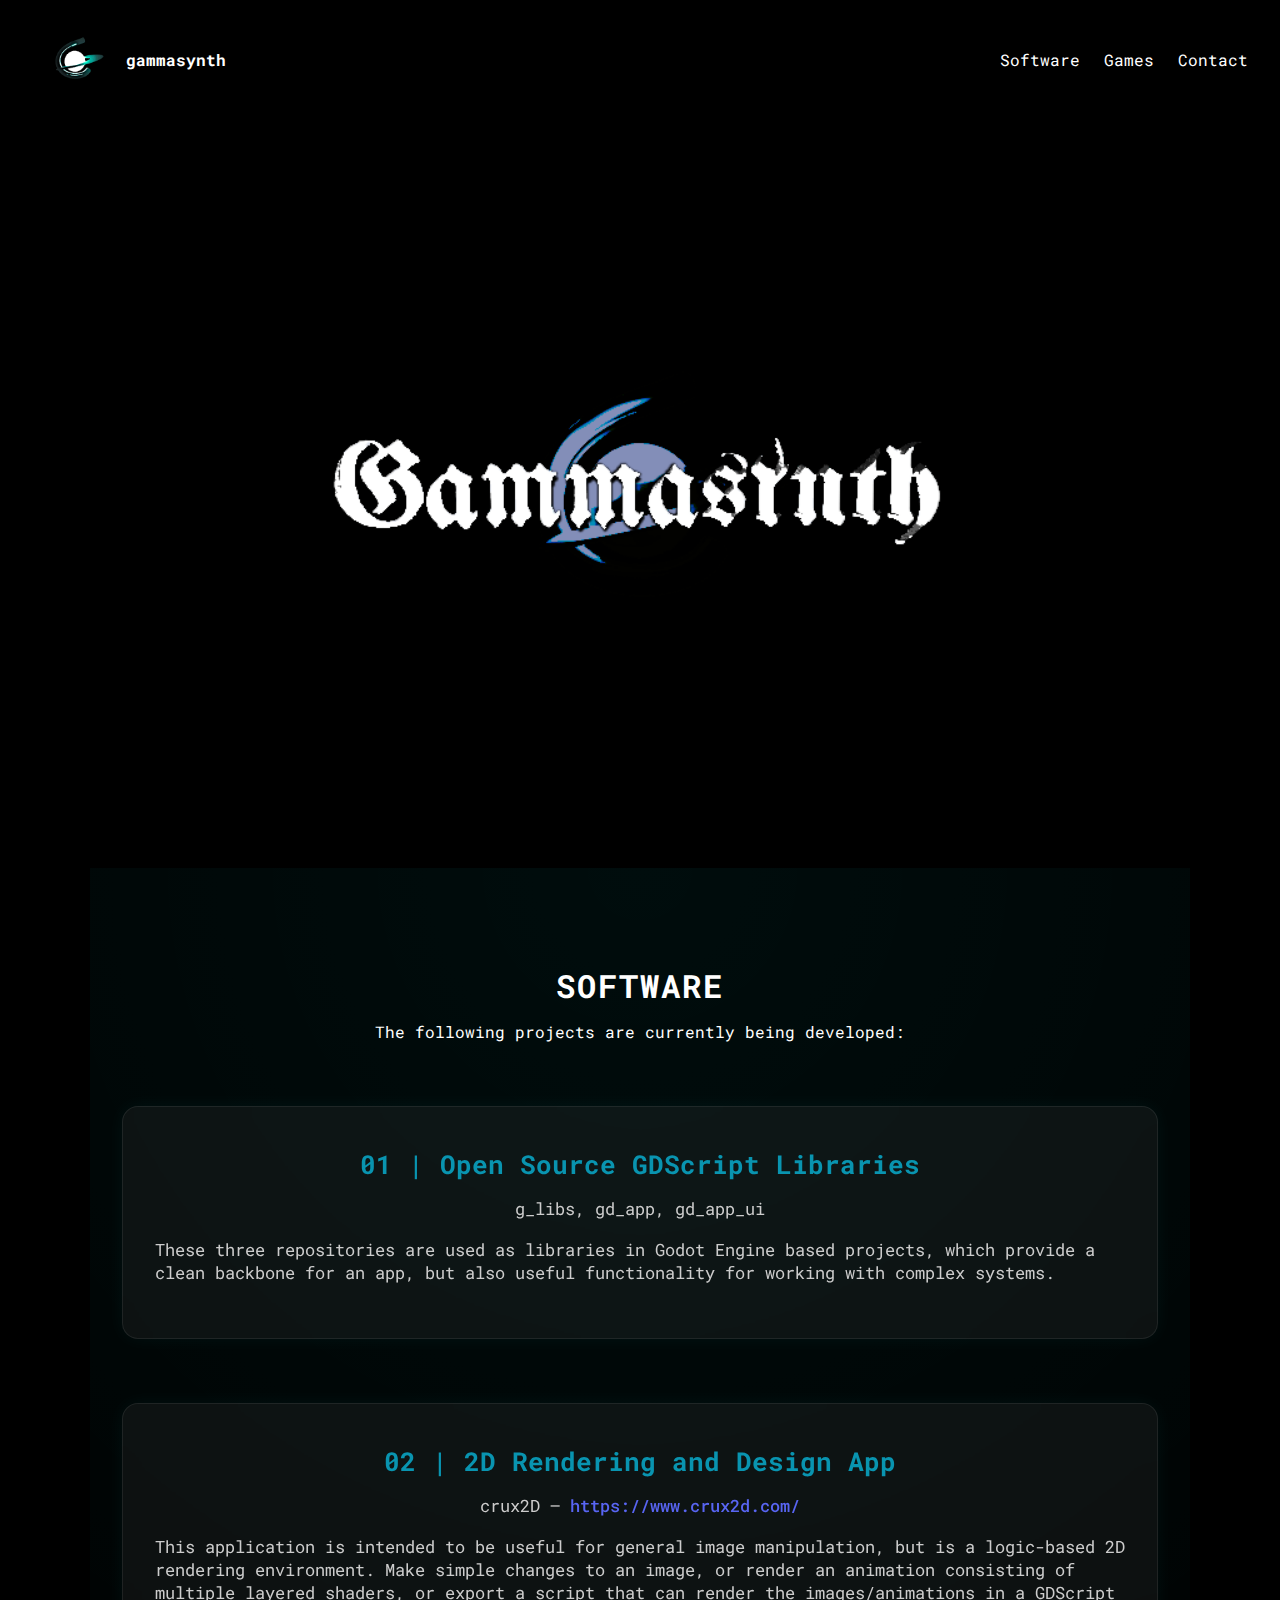
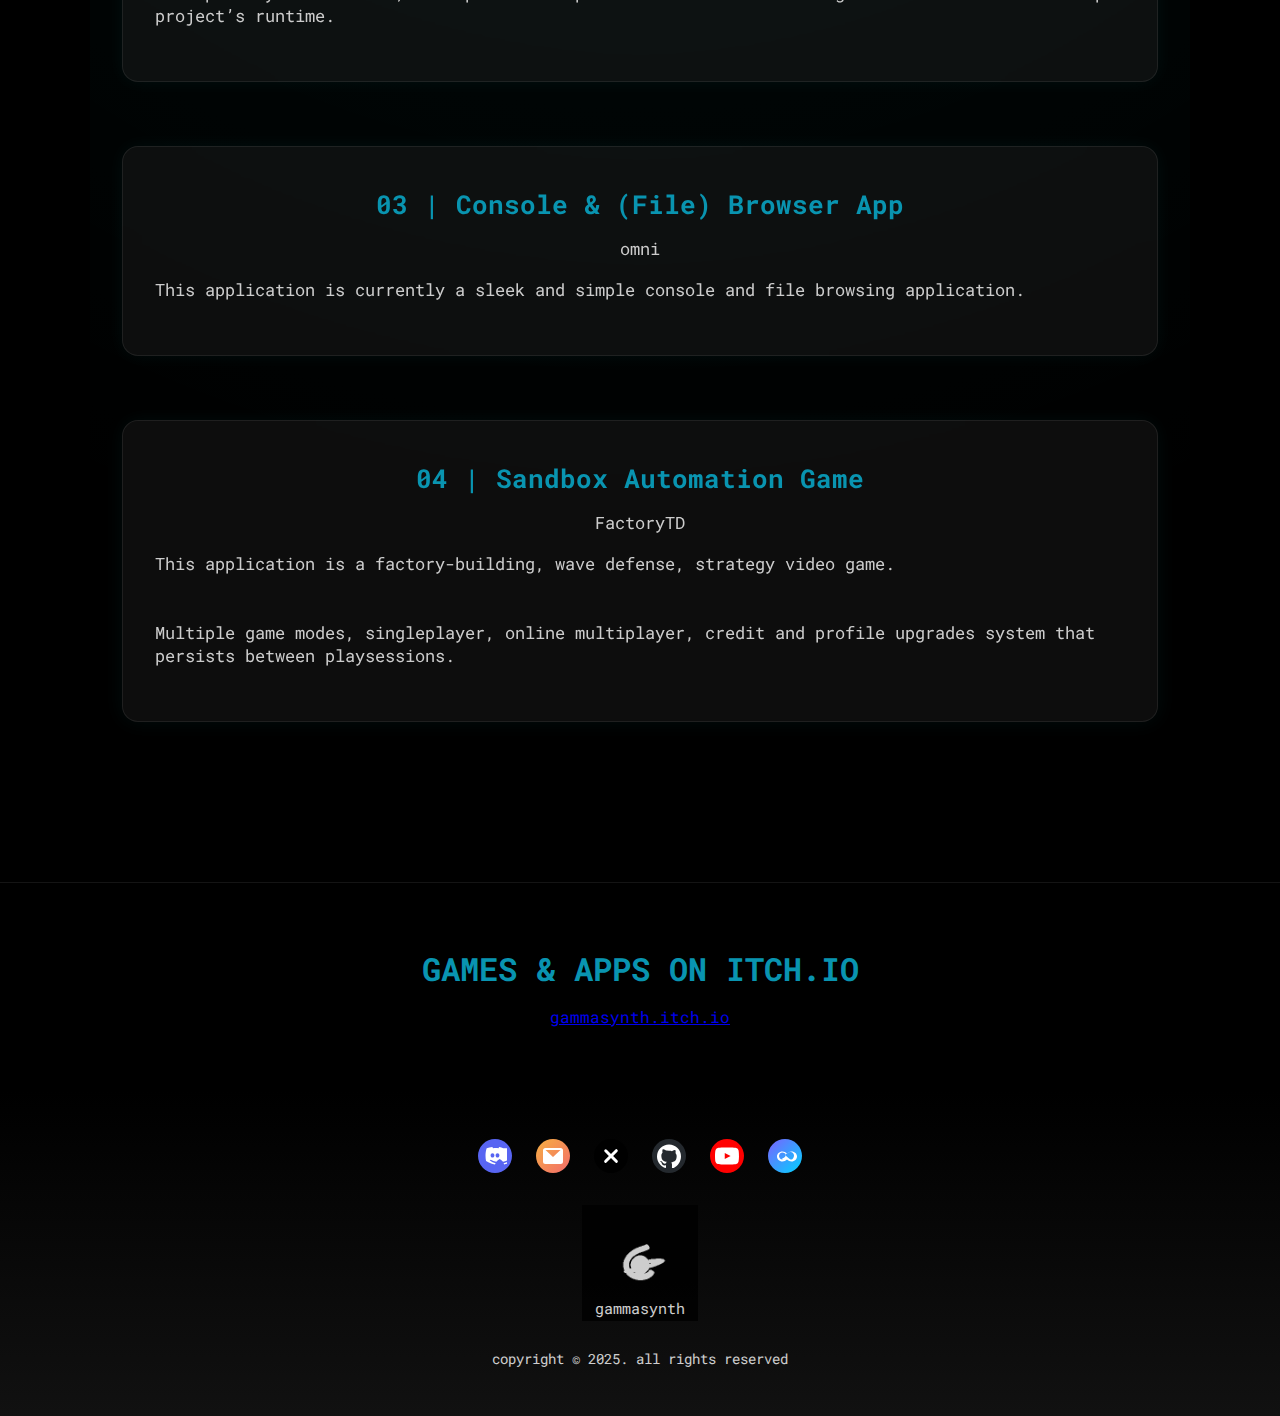
<file: index.html>
<!DOCTYPE html>
<html lang="en">
<head>
  <meta charset="UTF-8">
  <meta name="viewport" content="width=device-width, initial-scale=1.0">
  <title>Gammasynth</title>
  <link rel="preconnect" href="https://fonts.googleapis.com">
    <link rel="preconnect" href="https://fonts.gstatic.com" crossorigin>
    <link href="https://fonts.googleapis.com/css2?family=Roboto+Mono:ital,wght@0,100..700;1,100..700&family=Ubuntu:ital,wght@0,300;0,400;0,500;0,700;1,300;1,400;1,500;1,700&display=swap" rel="stylesheet">
  <link rel="stylesheet" href="index.css">
  <!-- <script src="../javascript/javascript.js"></script> -->

</head>
<body>
  <header class="navbar">
    <div class="navbar-left">
      <img class="navbar-logo" src="logo2.png"Gammasynth Logo">
      <h4 class="navbar-title">gammasynth</h4>
    </div>

    <button class="hamburger" aria-label="Menu" aria-expanded="false">
      <span></span><span></span><span></span>
    </button>

    <ul class="navbar-links">
      <li><a href="#software">Software</a></li>
      <li><a href="#games">Games</a></li>
      <li><a href="#contact">Contact</a></li>
    </ul>
  </header>

  <section class="hero">
    <img class="hero-media" src="fsbbig0001.gif" alt="hero">
  </section>

  <main class="main-content" id="software">

    <div class="child--main-content">
      <h1>Software</h1>
      <p>The following projects are currently being developed:</p>
    </div>

    <div class="content-block">
      <h3>01 | Open Source GDScript Libraries</h3>
      <p>g_libs, gd_app, gd_app_ui</p>
      <p>These three repositories are used as libraries in Godot Engine based projects, which provide a clean backbone for an app, 
        but also useful functionality for
         working with complex systems.</p>
    </div>

    <div class="content-block">
      <h3>02 | 2D Rendering and Design App</h3>
      <p>crux2D — <a href="https://www.crux2d.com/">https://www.crux2d.com/</a></p>
      <p>This application is intended to be useful for general image manipulation, but is a logic-based 2D rendering environment. Make simple changes to an image, or render an animation consisting of multiple layered shaders, or export a script that can render the 
        images/animations in a GDScript project’s
         runtime.</p>
    </div>

    <div class="content-block">
      <h3>03 | Console & (File) Browser App</h3>
      <p>omni</p>
      <p>This application is currently a sleek and simple 
        console and file browsing application.</p>
    </div>

    <div class="content-block">
      <h3>04 | Sandbox Automation Game</h3>
      <p>FactoryTD</p>
      <p>This application is a factory-building, wave defense, strategy video game. <br><br><br>
      Multiple game modes, singleplayer, online multiplayer, credit and profile upgrades system that persists between playsessions.
      </p>
    </div>
  </main>

  <section class="games" id="games">
    <h2>Games & Apps on Itch.io</h2>
    <a href="https://gammasynth.itch.io/">gammasynth.itch.io</a>
  </section>

  <footer class="site-footer" id="contact">
  <div class="social-icons">
    <!-- Discord -->
    <a class="icon discord" href="#" aria-label="Discord">
      <svg viewBox="0 0 24 24" width="24" height="24" fill="currentColor" aria-hidden="true">
        <path d="M20.317 4.369A19.791 19.791 0 0 0 16.183 3c-.217.377-.463.87-.633 1.257-1.865-.282-3.738-.282-5.59 0-.17-.387-.415-.88-.632-1.257A19.736 19.736 0 0 0 3.683 4.37C2.14 8.903 2.35 13.39 3.03 17.01 6.08 18.97 9.02 20 11.94 20.5c.29-.38.546-.78.77-1.19-2.06-.6-4.08-1.57-5.93-2.86 0 0 .5-.37.885-.65 1.75 1 3.56 1.7 5.63 2.06.93-1.21 2.09-2.17 3.37-2.83 1.27.66 2.43 1.62 3.36 2.83 2.05-.44 3.92-1.15 5.61-2.07.39.28.888.65.888.65-1.9 1.28-3.9 2.25-6 2.85.21.38.45.79.73 1.18 2.98-.49 5.9-1.53 8.95-3.47.68-3.61.87-8.1-1.66-12.64zM9.5 13.5c-1.05 0-1.9-.95-1.9-2.12 0-1.17.85-2.12 1.9-2.12 1.06 0 1.91.95 1.91 2.12 0 1.17-.85 2.12-1.91 2.12zm5 0c-1.05 0-1.9-.95-1.9-2.12 0-1.17.85-2.12 1.9-2.12 1.06 0 1.91.95 1.91 2.12 0 1.17-.85 2.12-1.91 2.12z"/>
      </svg>
    </a>

    <!-- Email -->
    <a class="icon email" href="mailto:you@example.com" aria-label="Email">
      <svg viewBox="0 0 24 24" width="24" height="24" fill="currentColor" aria-hidden="true">
        <path d="M2 6.5v11A2.5 2.5 0 0 0 4.5 20h15a2.5 2.5 0 0 0 2.5-2.5v-11A2.5 2.5 0 0 0 19.5 4h-15A2.5 2.5 0 0 0 2 6.5zm2.5-.5h15L12 13 4.5 6z"/>
      </svg>
    </a>

    <!-- X (Twitter) -->
    <a class="icon x" href="https://x.com/yourhandle" aria-label="X">
      <svg viewBox="0 0 24 24" width="24" height="24" fill="currentColor" aria-hidden="true">
        <path d="M18.36 5.64a1.5 1.5 0 0 0-2.12 0L12 9.88 7.76 5.64a1.5 1.5 0 0 0-2.12 2.12L9.88 12l-4.24 4.24a1.5 1.5 0 1 0 2.12 2.12L12 14.12l4.24 4.24a1.5 1.5 0 1 0 2.12-2.12L14.12 12l4.24-4.24a1.5 1.5 0 0 0 0-2.12z"/>
      </svg>
    </a>

    <!-- GitHub -->
    <a class="icon github" href="https://github.com/yourusername" aria-label="GitHub">
      <svg viewBox="0 0 24 24" width="24" height="24" fill="currentColor" aria-hidden="true">
        <path d="M12 .5A12 12 0 0 0 0 12.5c0 5.3 3.438 9.8 8.205 11.387.6.11.82-.262.82-.583 0-.288-.01-1.05-.015-2.06-3.338.738-4.042-1.61-4.042-1.61-.546-1.41-1.333-1.787-1.333-1.787-1.09-.75.083-.735.083-.735 1.205.087 1.84 1.26 1.84 1.26 1.07 1.84 2.809 1.31 3.495 1 .108-.78.418-1.31.76-1.61-2.665-.3-5.466-1.36-5.466-6.04 0-1.335.465-2.426 1.235-3.28-.125-.3-.535-1.52.115-3.17 0 0 1.01-.325 3.31 1.26A11.39 11.39 0 0 1 12 6.77c1.02.005 2.045.138 3.005.405 2.3-1.585 3.305-1.26 3.305-1.26.655 1.65.245 2.87.12 3.17.77.854 1.23 1.945 1.23 3.28 0 4.69-2.805 5.735-5.48 6.03.43.37.815 1.1.815 2.22 0 1.6-.015 2.88-.015 3.275 0 .325.215.705.825.585C20.565 22.295 24 17.795 24 12.5A12 12 0 0 0 12 .5z"/>
      </svg>
    </a>

    <!-- YouTube -->
    <a class="icon youtube" href="https://youtube.com/yourchannel" aria-label="YouTube">
      <svg viewBox="0 0 24 24" width="24" height="24" fill="currentColor" aria-hidden="true">
        <path d="M23.5 6.2a3.1 3.1 0 0 0-2.185-2.195C19.5 3.5 12 3.5 12 3.5s-7.5 0-9.315.505A3.1 3.1 0 0 0 .5 6.2C0 8.08 0 12 0 12s0 3.92.5 5.8a3.1 3.1 0 0 0 2.185 2.195C4.5 20.5 12 20.5 12 20.5s7.5 0 9.315-.505A3.1 3.1 0 0 0 23.5 17.8c.5-1.88.5-5.8.5-5.8s0-3.92-.5-5.8zM9.75 15.02V8.98L15.6 12 9.75 15.02z"/>
      </svg>
    </a>

    <!-- Infinity -->
    <a class="icon infinity" href="#" aria-label="Infinity">
      <svg viewBox="0 0 24 24" width="24" height="24" fill="currentColor" aria-hidden="true">
        <path d="M18.5 7.5c-1.7 0-3.2.86-4.5 2.02C12.7 8.36 11.2 7.5 9.5 7.5 6.2 7.5 4 10 4 12.5S6.2 17.5 9.5 17.5c1.7 0 3.2-.86 4.5-2.02 1.3 1.16 2.8 2.02 4.5 2.02 3.3 0 5.5-2.5 5.5-5s-2.2-5-5.5-5zM9.5 15.5c-2 0-3.5-1.7-3.5-3.5S7.5 8.5 9.5 8.5c1.3 0 2.4.77 3.06 1.55L12 11l.57.95C11.9 13.23 10.8 14 9.5 14zm9 0c-1.3 0-2.4-.77-3.07-1.55L12 11l2.43-1.95C15.1 8.77 16.2 8 17.5 8c2 0 3.5 1.7 3.5 3.5S19.5 15.5 18.5 15.5z"/>
      </svg>
    </a>
  </div>

  <div class="footer-brand">
    <img src="footerLogo.png" alt="Logo">
    <span class="footer-head-title">gammasynth</span>
    <p class="copy-right">copyright © 2025. all rights reserved</p>
  </div>
</footer>

<script src="index.js"></script>

</body>
</html>
</file>
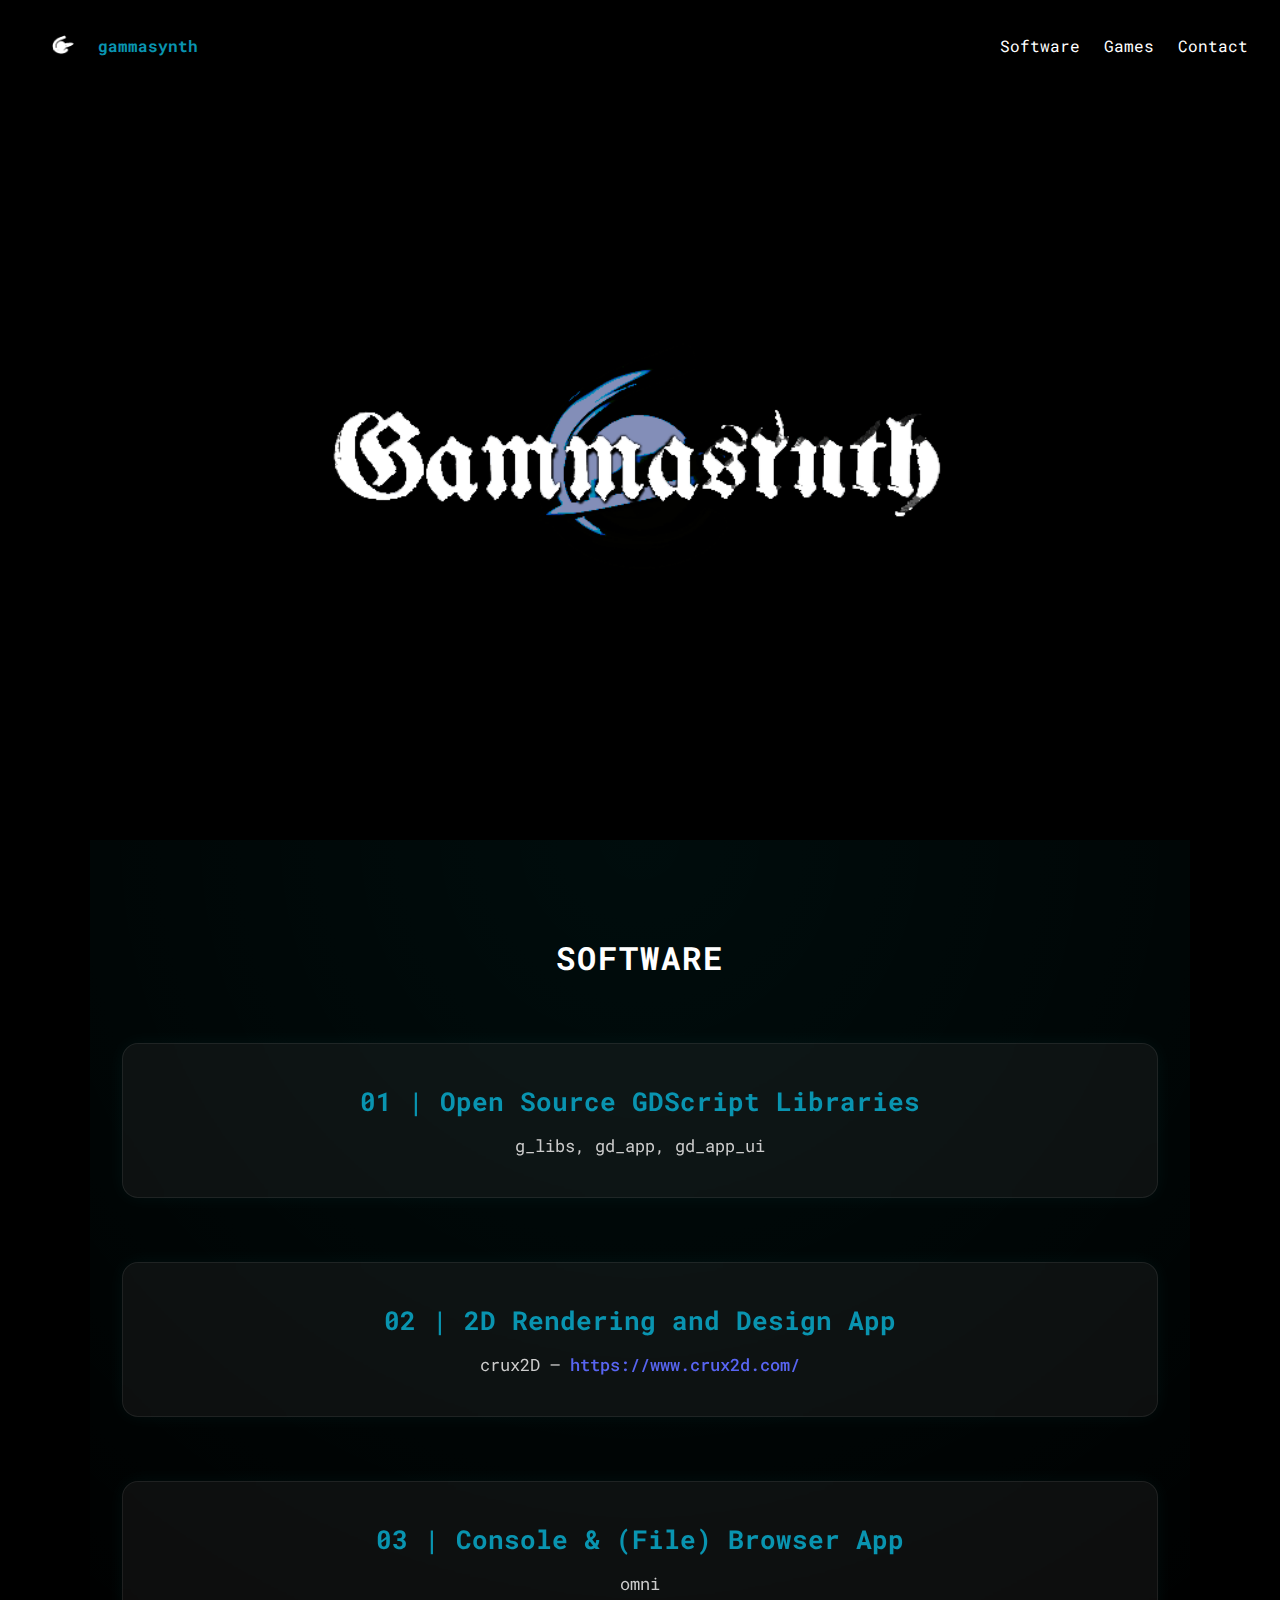
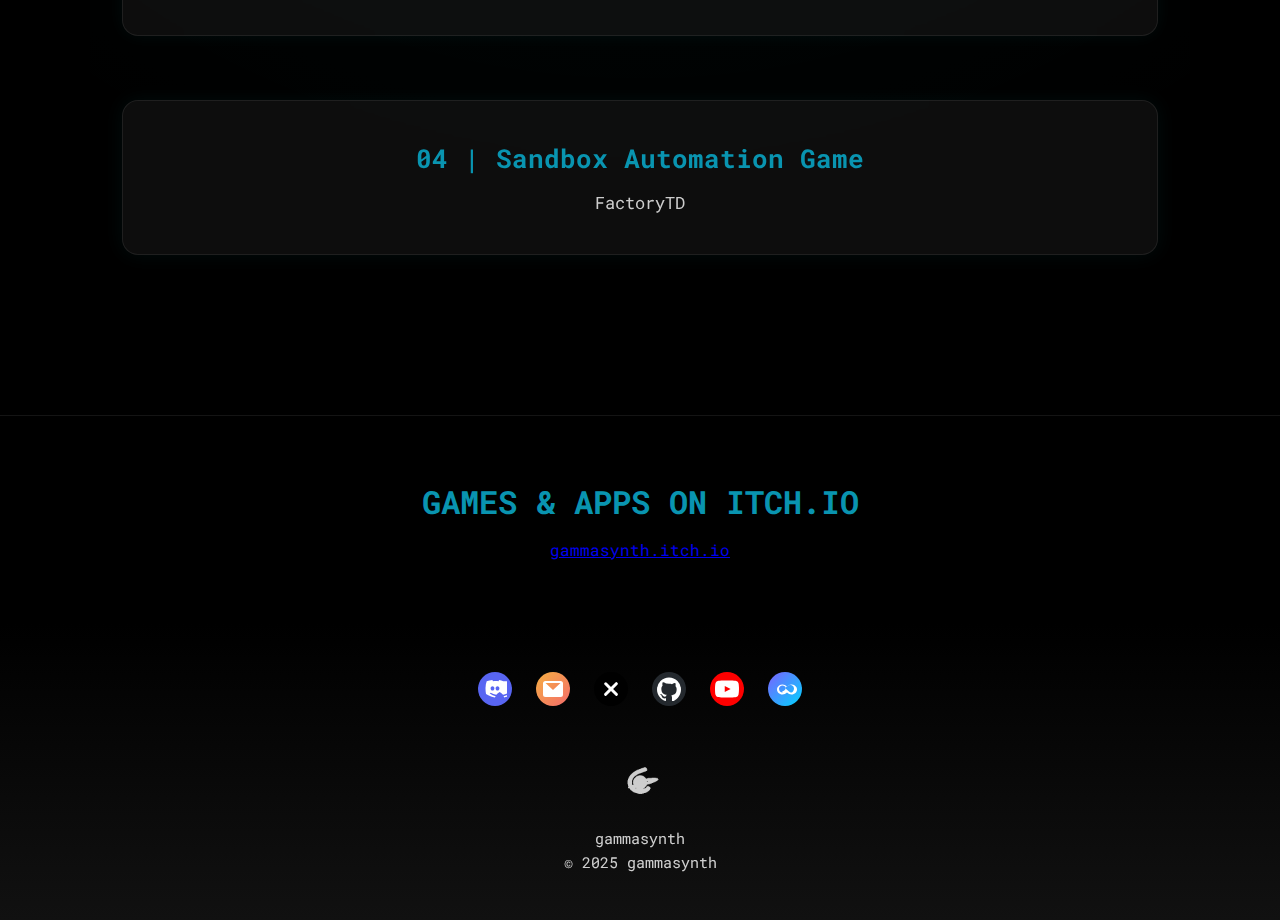
<file: gamma.html>
<!DOCTYPE html>
<html lang="en">
<head>
  <meta charset="UTF-8">
  <meta name="viewport" content="width=device-width, initial-scale=1.0">
  <title>Gammasynth</title>
  <link rel="preconnect" href="https://fonts.googleapis.com">
    <link rel="preconnect" href="https://fonts.gstatic.com" crossorigin>
    <link href="https://fonts.googleapis.com/css2?family=Roboto+Mono:ital,wght@0,100..700;1,100..700&family=Ubuntu:ital,wght@0,300;0,400;0,500;0,700;1,300;1,400;1,500;1,700&display=swap" rel="stylesheet">
  <link rel="stylesheet" href="gamma.css">
  <!-- <script src="../javascript/javascript.js"></script> -->

</head>
<body>
  <header class="navbar">
    <div class="navbar-left">
      <img class="navbar-logo" src="logo.png"Gammasynth Logo">
      <h4 class="navbar-title">gammasynth</h4>
    </div>

    <button class="hamburger" aria-label="Menu" aria-expanded="false">
      <span></span><span></span><span></span>
    </button>

    <ul class="navbar-links">
      <li><a href="#software">Software</a></li>
      <li><a href="#games">Games</a></li>
      <li><a href="#contact">Contact</a></li>
    </ul>
  </header>

  <section class="hero">
    <img class="hero-media" src="fsbbig0001.gif" alt="hero">
  </section>

  <main class="main-content" id="software">
    <h1>Software</h1>

    <div class="content-block">
      <h3>01 | Open Source GDScript Libraries</h3>
      <p>g_libs, gd_app, gd_app_ui</p>
    </div>

    <div class="content-block">
      <h3>02 | 2D Rendering and Design App</h3>
      <p>crux2D — <a href="https://www.crux2d.com/">https://www.crux2d.com/</a></p>
    </div>

    <div class="content-block">
      <h3>03 | Console & (File) Browser App</h3>
      <p>omni</p>
    </div>

    <div class="content-block">
      <h3>04 | Sandbox Automation Game</h3>
      <p>FactoryTD</p>
    </div>
  </main>

  <section class="games" id="games">
    <h2>Games & Apps on Itch.io</h2>
    <a href="https://gammasynth.itch.io/">gammasynth.itch.io</a>
  </section>

  <footer class="site-footer" id="contact">
  <div class="social-icons">
    <!-- Discord -->
    <a class="icon discord" href="#" aria-label="Discord">
      <svg viewBox="0 0 24 24" width="24" height="24" fill="currentColor" aria-hidden="true">
        <path d="M20.317 4.369A19.791 19.791 0 0 0 16.183 3c-.217.377-.463.87-.633 1.257-1.865-.282-3.738-.282-5.59 0-.17-.387-.415-.88-.632-1.257A19.736 19.736 0 0 0 3.683 4.37C2.14 8.903 2.35 13.39 3.03 17.01 6.08 18.97 9.02 20 11.94 20.5c.29-.38.546-.78.77-1.19-2.06-.6-4.08-1.57-5.93-2.86 0 0 .5-.37.885-.65 1.75 1 3.56 1.7 5.63 2.06.93-1.21 2.09-2.17 3.37-2.83 1.27.66 2.43 1.62 3.36 2.83 2.05-.44 3.92-1.15 5.61-2.07.39.28.888.65.888.65-1.9 1.28-3.9 2.25-6 2.85.21.38.45.79.73 1.18 2.98-.49 5.9-1.53 8.95-3.47.68-3.61.87-8.1-1.66-12.64zM9.5 13.5c-1.05 0-1.9-.95-1.9-2.12 0-1.17.85-2.12 1.9-2.12 1.06 0 1.91.95 1.91 2.12 0 1.17-.85 2.12-1.91 2.12zm5 0c-1.05 0-1.9-.95-1.9-2.12 0-1.17.85-2.12 1.9-2.12 1.06 0 1.91.95 1.91 2.12 0 1.17-.85 2.12-1.91 2.12z"/>
      </svg>
    </a>

    <!-- Email -->
    <a class="icon email" href="mailto:you@example.com" aria-label="Email">
      <svg viewBox="0 0 24 24" width="24" height="24" fill="currentColor" aria-hidden="true">
        <path d="M2 6.5v11A2.5 2.5 0 0 0 4.5 20h15a2.5 2.5 0 0 0 2.5-2.5v-11A2.5 2.5 0 0 0 19.5 4h-15A2.5 2.5 0 0 0 2 6.5zm2.5-.5h15L12 13 4.5 6z"/>
      </svg>
    </a>

    <!-- X (Twitter) -->
    <a class="icon x" href="https://x.com/yourhandle" aria-label="X">
      <svg viewBox="0 0 24 24" width="24" height="24" fill="currentColor" aria-hidden="true">
        <path d="M18.36 5.64a1.5 1.5 0 0 0-2.12 0L12 9.88 7.76 5.64a1.5 1.5 0 0 0-2.12 2.12L9.88 12l-4.24 4.24a1.5 1.5 0 1 0 2.12 2.12L12 14.12l4.24 4.24a1.5 1.5 0 1 0 2.12-2.12L14.12 12l4.24-4.24a1.5 1.5 0 0 0 0-2.12z"/>
      </svg>
    </a>

    <!-- GitHub -->
    <a class="icon github" href="https://github.com/yourusername" aria-label="GitHub">
      <svg viewBox="0 0 24 24" width="24" height="24" fill="currentColor" aria-hidden="true">
        <path d="M12 .5A12 12 0 0 0 0 12.5c0 5.3 3.438 9.8 8.205 11.387.6.11.82-.262.82-.583 0-.288-.01-1.05-.015-2.06-3.338.738-4.042-1.61-4.042-1.61-.546-1.41-1.333-1.787-1.333-1.787-1.09-.75.083-.735.083-.735 1.205.087 1.84 1.26 1.84 1.26 1.07 1.84 2.809 1.31 3.495 1 .108-.78.418-1.31.76-1.61-2.665-.3-5.466-1.36-5.466-6.04 0-1.335.465-2.426 1.235-3.28-.125-.3-.535-1.52.115-3.17 0 0 1.01-.325 3.31 1.26A11.39 11.39 0 0 1 12 6.77c1.02.005 2.045.138 3.005.405 2.3-1.585 3.305-1.26 3.305-1.26.655 1.65.245 2.87.12 3.17.77.854 1.23 1.945 1.23 3.28 0 4.69-2.805 5.735-5.48 6.03.43.37.815 1.1.815 2.22 0 1.6-.015 2.88-.015 3.275 0 .325.215.705.825.585C20.565 22.295 24 17.795 24 12.5A12 12 0 0 0 12 .5z"/>
      </svg>
    </a>

    <!-- YouTube -->
    <a class="icon youtube" href="https://youtube.com/yourchannel" aria-label="YouTube">
      <svg viewBox="0 0 24 24" width="24" height="24" fill="currentColor" aria-hidden="true">
        <path d="M23.5 6.2a3.1 3.1 0 0 0-2.185-2.195C19.5 3.5 12 3.5 12 3.5s-7.5 0-9.315.505A3.1 3.1 0 0 0 .5 6.2C0 8.08 0 12 0 12s0 3.92.5 5.8a3.1 3.1 0 0 0 2.185 2.195C4.5 20.5 12 20.5 12 20.5s7.5 0 9.315-.505A3.1 3.1 0 0 0 23.5 17.8c.5-1.88.5-5.8.5-5.8s0-3.92-.5-5.8zM9.75 15.02V8.98L15.6 12 9.75 15.02z"/>
      </svg>
    </a>

    <!-- Infinity -->
    <a class="icon infinity" href="#" aria-label="Infinity">
      <svg viewBox="0 0 24 24" width="24" height="24" fill="currentColor" aria-hidden="true">
        <path d="M18.5 7.5c-1.7 0-3.2.86-4.5 2.02C12.7 8.36 11.2 7.5 9.5 7.5 6.2 7.5 4 10 4 12.5S6.2 17.5 9.5 17.5c1.7 0 3.2-.86 4.5-2.02 1.3 1.16 2.8 2.02 4.5 2.02 3.3 0 5.5-2.5 5.5-5s-2.2-5-5.5-5zM9.5 15.5c-2 0-3.5-1.7-3.5-3.5S7.5 8.5 9.5 8.5c1.3 0 2.4.77 3.06 1.55L12 11l.57.95C11.9 13.23 10.8 14 9.5 14zm9 0c-1.3 0-2.4-.77-3.07-1.55L12 11l2.43-1.95C15.1 8.77 16.2 8 17.5 8c2 0 3.5 1.7 3.5 3.5S19.5 15.5 18.5 15.5z"/>
      </svg>
    </a>
  </div>

  <div class="footer-brand">
    <img src="logo.png" alt="Logo">
    <span>gammasynth</span>
    <p>© 2025 gammasynth</p>
  </div>
</footer>

<script src="javascript.js"></script>

</body>
</html>
</file>
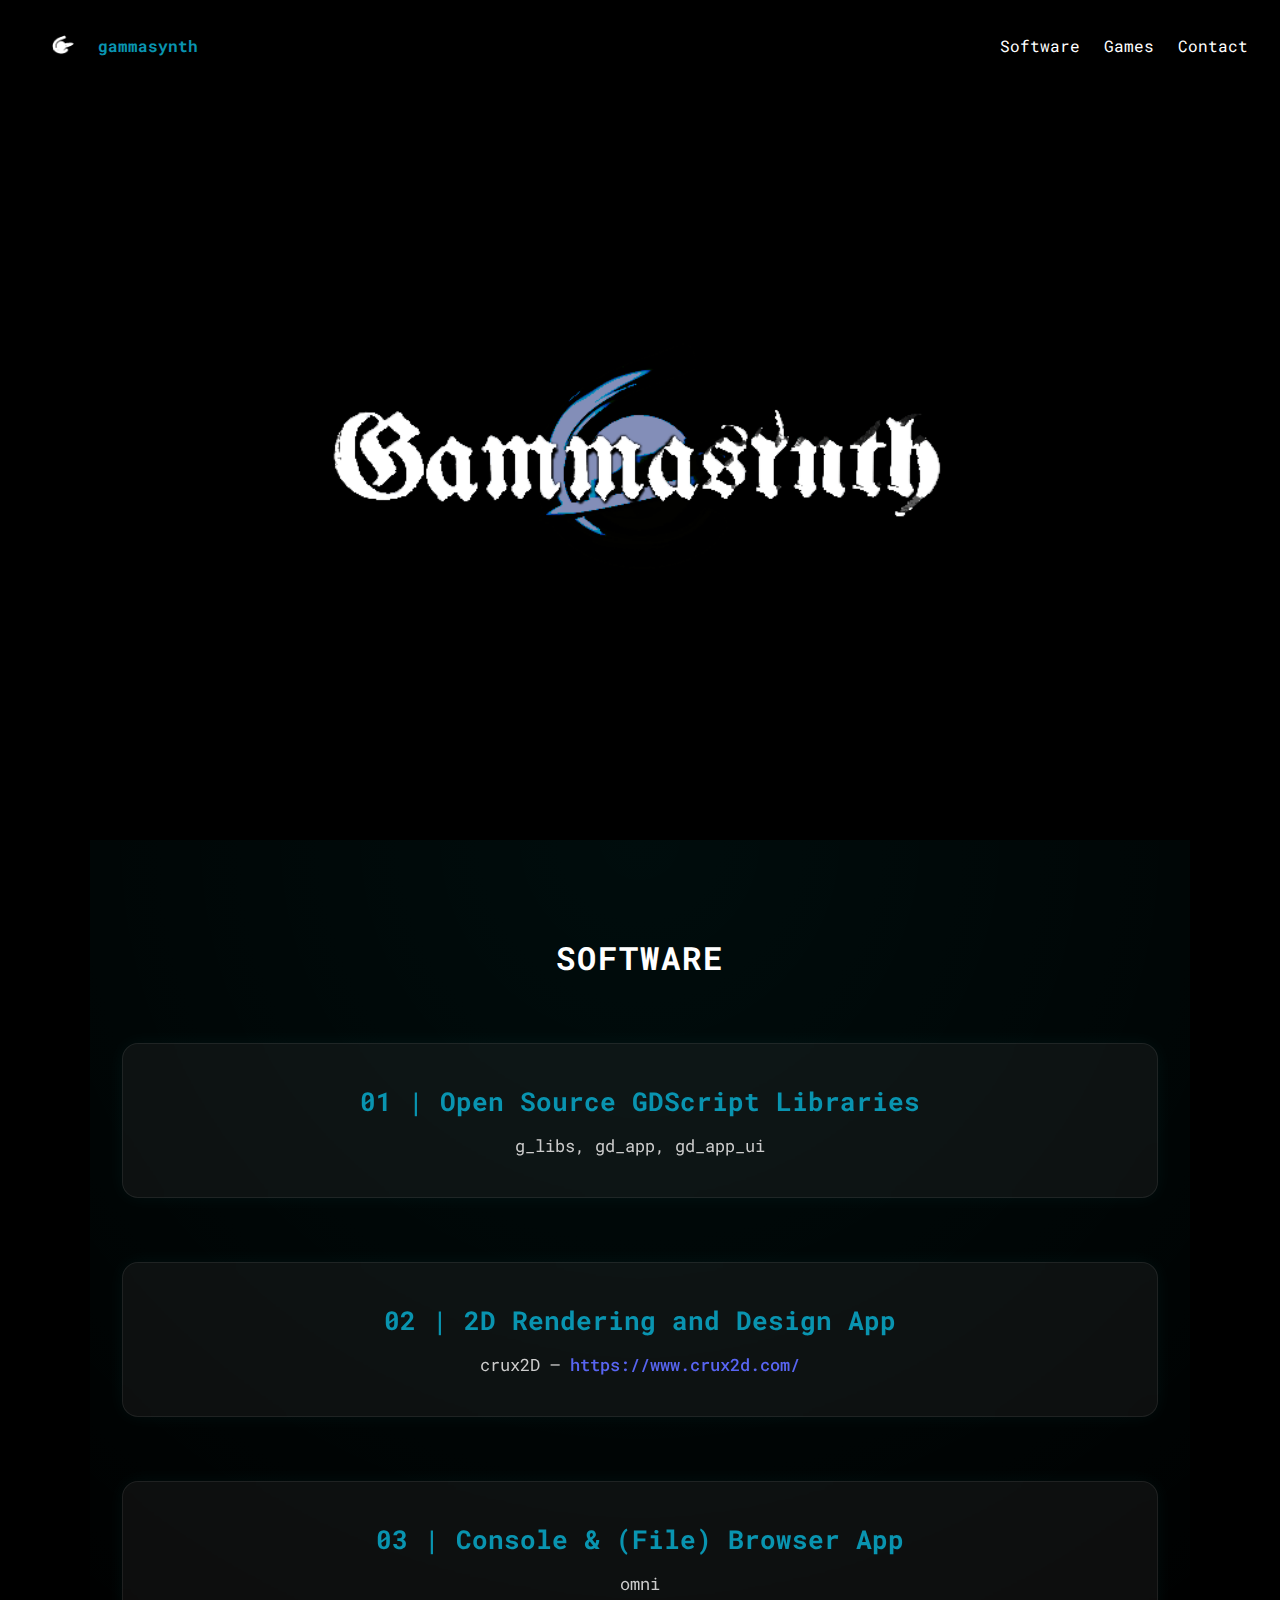
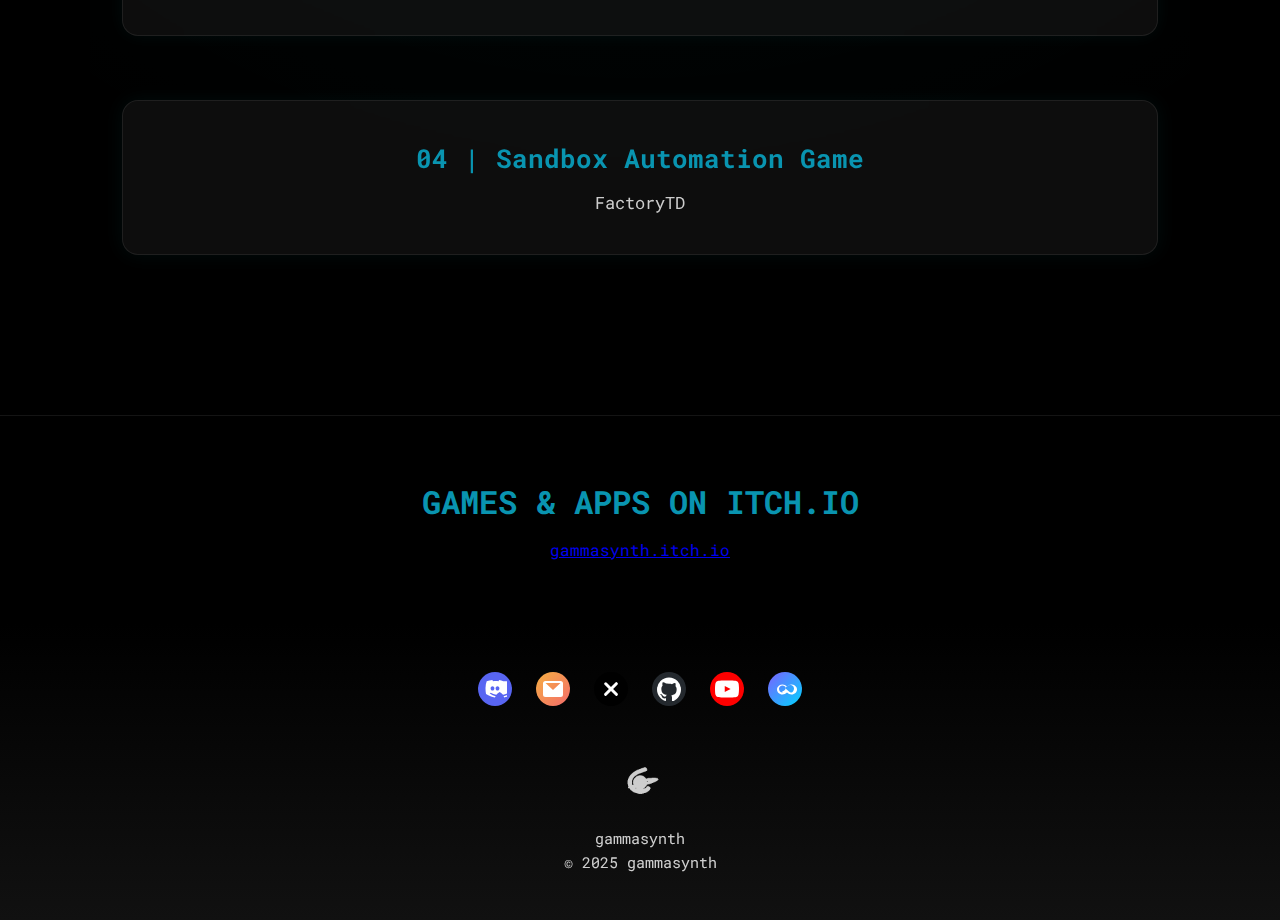
<file: html/gamma.html>
<!DOCTYPE html>
<html lang="en">
<head>
  <meta charset="UTF-8">
  <meta name="viewport" content="width=device-width, initial-scale=1.0">
  <title>Gammasynth</title>
  <link rel="preconnect" href="https://fonts.googleapis.com">
    <link rel="preconnect" href="https://fonts.gstatic.com" crossorigin>
    <link href="https://fonts.googleapis.com/css2?family=Roboto+Mono:ital,wght@0,100..700;1,100..700&family=Ubuntu:ital,wght@0,300;0,400;0,500;0,700;1,300;1,400;1,500;1,700&display=swap" rel="stylesheet">
  <link rel="stylesheet" href="../css/gamma.css">
  <!-- <script src="../javascript/javascript.js"></script> -->

</head>
<body>
  <header class="navbar">
    <div class="navbar-left">
      <img class="navbar-logo" src="../assets/logo.png" alt="Gammasynth Logo">
      <h4 class="navbar-title">gammasynth</h4>
    </div>

    <button class="hamburger" aria-label="Menu" aria-expanded="false">
      <span></span><span></span><span></span>
    </button>

    <ul class="navbar-links">
      <li><a href="#software">Software</a></li>
      <li><a href="#games">Games</a></li>
      <li><a href="#contact">Contact</a></li>
    </ul>
  </header>

  <section class="hero">
    <img class="hero-media" src="../assets/fsbbig0001.gif" alt="hero">
  </section>

  <main class="main-content" id="software">
    <h1>Software</h1>

    <div class="content-block">
      <h3>01 | Open Source GDScript Libraries</h3>
      <p>g_libs, gd_app, gd_app_ui</p>
    </div>

    <div class="content-block">
      <h3>02 | 2D Rendering and Design App</h3>
      <p>crux2D — <a href="https://www.crux2d.com/">https://www.crux2d.com/</a></p>
    </div>

    <div class="content-block">
      <h3>03 | Console & (File) Browser App</h3>
      <p>omni</p>
    </div>

    <div class="content-block">
      <h3>04 | Sandbox Automation Game</h3>
      <p>FactoryTD</p>
    </div>
  </main>

  <section class="games" id="games">
    <h2>Games & Apps on Itch.io</h2>
    <a href="https://gammasynth.itch.io/">gammasynth.itch.io</a>
  </section>

  <footer class="site-footer" id="contact">
  <div class="social-icons">
    <!-- Discord -->
    <a class="icon discord" href="#" aria-label="Discord">
      <svg viewBox="0 0 24 24" width="24" height="24" fill="currentColor" aria-hidden="true">
        <path d="M20.317 4.369A19.791 19.791 0 0 0 16.183 3c-.217.377-.463.87-.633 1.257-1.865-.282-3.738-.282-5.59 0-.17-.387-.415-.88-.632-1.257A19.736 19.736 0 0 0 3.683 4.37C2.14 8.903 2.35 13.39 3.03 17.01 6.08 18.97 9.02 20 11.94 20.5c.29-.38.546-.78.77-1.19-2.06-.6-4.08-1.57-5.93-2.86 0 0 .5-.37.885-.65 1.75 1 3.56 1.7 5.63 2.06.93-1.21 2.09-2.17 3.37-2.83 1.27.66 2.43 1.62 3.36 2.83 2.05-.44 3.92-1.15 5.61-2.07.39.28.888.65.888.65-1.9 1.28-3.9 2.25-6 2.85.21.38.45.79.73 1.18 2.98-.49 5.9-1.53 8.95-3.47.68-3.61.87-8.1-1.66-12.64zM9.5 13.5c-1.05 0-1.9-.95-1.9-2.12 0-1.17.85-2.12 1.9-2.12 1.06 0 1.91.95 1.91 2.12 0 1.17-.85 2.12-1.91 2.12zm5 0c-1.05 0-1.9-.95-1.9-2.12 0-1.17.85-2.12 1.9-2.12 1.06 0 1.91.95 1.91 2.12 0 1.17-.85 2.12-1.91 2.12z"/>
      </svg>
    </a>

    <!-- Email -->
    <a class="icon email" href="mailto:you@example.com" aria-label="Email">
      <svg viewBox="0 0 24 24" width="24" height="24" fill="currentColor" aria-hidden="true">
        <path d="M2 6.5v11A2.5 2.5 0 0 0 4.5 20h15a2.5 2.5 0 0 0 2.5-2.5v-11A2.5 2.5 0 0 0 19.5 4h-15A2.5 2.5 0 0 0 2 6.5zm2.5-.5h15L12 13 4.5 6z"/>
      </svg>
    </a>

    <!-- X (Twitter) -->
    <a class="icon x" href="https://x.com/yourhandle" aria-label="X">
      <svg viewBox="0 0 24 24" width="24" height="24" fill="currentColor" aria-hidden="true">
        <path d="M18.36 5.64a1.5 1.5 0 0 0-2.12 0L12 9.88 7.76 5.64a1.5 1.5 0 0 0-2.12 2.12L9.88 12l-4.24 4.24a1.5 1.5 0 1 0 2.12 2.12L12 14.12l4.24 4.24a1.5 1.5 0 1 0 2.12-2.12L14.12 12l4.24-4.24a1.5 1.5 0 0 0 0-2.12z"/>
      </svg>
    </a>

    <!-- GitHub -->
    <a class="icon github" href="https://github.com/yourusername" aria-label="GitHub">
      <svg viewBox="0 0 24 24" width="24" height="24" fill="currentColor" aria-hidden="true">
        <path d="M12 .5A12 12 0 0 0 0 12.5c0 5.3 3.438 9.8 8.205 11.387.6.11.82-.262.82-.583 0-.288-.01-1.05-.015-2.06-3.338.738-4.042-1.61-4.042-1.61-.546-1.41-1.333-1.787-1.333-1.787-1.09-.75.083-.735.083-.735 1.205.087 1.84 1.26 1.84 1.26 1.07 1.84 2.809 1.31 3.495 1 .108-.78.418-1.31.76-1.61-2.665-.3-5.466-1.36-5.466-6.04 0-1.335.465-2.426 1.235-3.28-.125-.3-.535-1.52.115-3.17 0 0 1.01-.325 3.31 1.26A11.39 11.39 0 0 1 12 6.77c1.02.005 2.045.138 3.005.405 2.3-1.585 3.305-1.26 3.305-1.26.655 1.65.245 2.87.12 3.17.77.854 1.23 1.945 1.23 3.28 0 4.69-2.805 5.735-5.48 6.03.43.37.815 1.1.815 2.22 0 1.6-.015 2.88-.015 3.275 0 .325.215.705.825.585C20.565 22.295 24 17.795 24 12.5A12 12 0 0 0 12 .5z"/>
      </svg>
    </a>

    <!-- YouTube -->
    <a class="icon youtube" href="https://youtube.com/yourchannel" aria-label="YouTube">
      <svg viewBox="0 0 24 24" width="24" height="24" fill="currentColor" aria-hidden="true">
        <path d="M23.5 6.2a3.1 3.1 0 0 0-2.185-2.195C19.5 3.5 12 3.5 12 3.5s-7.5 0-9.315.505A3.1 3.1 0 0 0 .5 6.2C0 8.08 0 12 0 12s0 3.92.5 5.8a3.1 3.1 0 0 0 2.185 2.195C4.5 20.5 12 20.5 12 20.5s7.5 0 9.315-.505A3.1 3.1 0 0 0 23.5 17.8c.5-1.88.5-5.8.5-5.8s0-3.92-.5-5.8zM9.75 15.02V8.98L15.6 12 9.75 15.02z"/>
      </svg>
    </a>

    <!-- Infinity -->
    <a class="icon infinity" href="#" aria-label="Infinity">
      <svg viewBox="0 0 24 24" width="24" height="24" fill="currentColor" aria-hidden="true">
        <path d="M18.5 7.5c-1.7 0-3.2.86-4.5 2.02C12.7 8.36 11.2 7.5 9.5 7.5 6.2 7.5 4 10 4 12.5S6.2 17.5 9.5 17.5c1.7 0 3.2-.86 4.5-2.02 1.3 1.16 2.8 2.02 4.5 2.02 3.3 0 5.5-2.5 5.5-5s-2.2-5-5.5-5zM9.5 15.5c-2 0-3.5-1.7-3.5-3.5S7.5 8.5 9.5 8.5c1.3 0 2.4.77 3.06 1.55L12 11l.57.95C11.9 13.23 10.8 14 9.5 14zm9 0c-1.3 0-2.4-.77-3.07-1.55L12 11l2.43-1.95C15.1 8.77 16.2 8 17.5 8c2 0 3.5 1.7 3.5 3.5S19.5 15.5 18.5 15.5z"/>
      </svg>
    </a>
  </div>

  <div class="footer-brand">
    <img src="../assets/logo.png" alt="Logo">
    <span>gammasynth</span>
    <p>© 2025 gammasynth</p>
  </div>
</footer>

<script src="../javascript/javascript.js"></script>

</body>
</html>
</file>
<file: index.css>
:root {
  --main-color: #000;
  --accent-color: #353131;
  --text-color: #fff;
  --title-color: #0994b0;
  --font: "Roboto Mono", monospace;

}

* {
  margin: 0;
  padding: 0;
  box-sizing: border-box;
}

body {
  background: var(--main-color);
  color: var(--text-color);
  font-family: var(--font);
}

/* NAVBAR */
.navbar {
  display: flex;
  justify-content: space-between;
  align-items: center;
  padding: 1rem 2rem;
  background: var(--main-color);
  position: sticky;
  top: 0;
  z-index: 10;
}

.navbar-left {
  display: flex;
  align-items: center;
  gap: 0.5rem;
}

.navbar-logo {
  width: 86px;
  height: 86px;
}

.navbar-title {
  color: var(--text-color);
  font-weight: bold;
}

/* Mobile nav hidden by sliding off screen */

.navbar-links {
  display: flex;
  gap: 1.5rem;
  list-style: none;
}

.navbar-links a {
  text-decoration: none;
  color: var(--text-color);
  transition: color .2s;
}

.navbar-links a:hover {
  color: var(--title-color);
}

/* Hamburger */
.hamburger {
  display: none;
  flex-direction: column;
  gap: 5px;
  background: none;
  border: none;
  cursor: pointer;
  z-index: 20; /* sits above menu */
}

.hamburger span {
  width: 28px;
  height: 3px;
  background: var(--text-color);
  border-radius: 2px;
  transition: all .3s ease;
}

/* Animate to X */
.hamburger.active span:nth-child(1) {
  transform: rotate(45deg) translateY(8px);
}
.hamburger.active span:nth-child(2) {
  opacity: 0;
}
.hamburger.active span:nth-child(3) {
  transform: rotate(-45deg) translateY(-8px);
}

/* HERO */
.hero-media {
  width: 100%;
  display: block;
}

/* MAIN */
/* MAIN CONTENT */
.main-content {
  padding: 6rem 2rem; /* more breathing space */
  text-align: center;
  max-width: 1100px;
  margin: 0 auto;
  background: radial-gradient(circle at 50% 0%, rgba(0,255,255,0.05), transparent 80%);
}

.child--main-content{
  margin-bottom: 4rem;
}

.child--main-content p {
  margin-top: 14px;
}

.main-content h1 {
  margin-bottom: 0rem;
  font-size: 2rem;
  color: var(--text-color);
  text-transform: uppercase;
  letter-spacing: 2px;
}

/* Card-like blocks */
.content-block {
  background: rgba(255,255,255,0.05);
  backdrop-filter: blur(8px);
  padding: 2.5rem 2rem;
  margin-bottom: 4rem;
  border-radius: 1rem;
  border: 1px solid rgba(255,255,255,0.08);
  box-shadow: 0 0 20px rgba(0, 255, 255, 0.05);
  transition: transform 0.3s ease, box-shadow 0.3s ease;
}

.content-block:hover {
  transform: translateY(-6px);
  box-shadow: 0 0 30px rgba(0, 255, 255, 0.12);
}

.content-block h3 {
  color: var(--title-color);
  margin-bottom: 1rem;
  font-size: 1.6rem;
  font-weight: 700;
}

.content-block p {
  color: #ccc;
  font-size: 1.05rem;
  margin-bottom: 14px;
}

.content-block p:nth-of-type(2){
  text-align: start;
  margin-top: 18px;
}

/* Links inside cards */
.content-block a {
  color: var(--link-color, #5865F2);
  text-decoration: none;
  font-weight: 500;
}
.content-block a:hover {
  text-decoration: underline;
}

/* GAMES SECTION */
.games {
  text-align: center;
  padding: 4rem 2rem;
  border-top: 1px solid rgba(255,255,255,0.08);
}
.games h2 {
  margin-bottom: 1rem;
  font-size: 2rem;
  text-transform: uppercase;
  color: var(--title-color);
}

/* FOOTER */
.site-footer {
  padding: 3rem 1rem;
  background: var(--main-color);
  display: flex;
  flex-direction: column;
  align-items: center;
  gap: 2rem;
  background: linear-gradient(180deg,#000,#111);
}

/* Social icons row */
.social-icons {
  display: flex;
  gap: 1.5rem;
  flex-wrap: wrap;
  justify-content: center;
}

.icon {
  display: inline-flex;
  align-items: center;
  justify-content: center;
  width: 34px;
  height: 34px;
  border-radius: 50%;
  color: #fff;
  text-decoration: none;
  transition: transform 0.25s ease, box-shadow 0.25s ease;
}

/* Brand colors */
.icon.discord { background:#5865F2; }
.icon.email   { background: linear-gradient(135deg,#f6b042,#f36b6b); }
.icon.x       { background:#000; }
.icon.github  { background:#24292e; }
.icon.youtube { background:#ff0000; }
.icon.infinity{ background: linear-gradient(135deg,#7b61ff,#00d4ff); }

.icon svg {
  width: 24px;
  height: 24px;
}

.icon:hover {
  transform: translateY(-5px) scale(1.1);
  box-shadow: 0 0 15px currentColor;
}

/* Brand/logo text under icons */
.footer-brand {
  display: flex;
  flex-direction: column;
  align-items: center;
  gap: 0.25rem;
  font-size: 0.95rem;
  opacity: 0.8;
  text-align: center;
}
.footer-brand img {
  width: 116px;
  height: 116px;
  margin-bottom: -27px;
}

.footer-head-title{
  margin-bottom: 27px;
}

.copy-right{
  font-size: 14px;
}
/* Responsive nav */

/* Mobile style */
@media (max-width: 768px) {
  .hamburger { display: flex; }

  .navbar-links {
    flex-direction: column;
    background: #111;
    position: fixed;
    top: 0;
    right: -100%;
    width: 60%;
    height: 100vh;
    padding: 4rem 2rem;
    transition: right .3s ease;
    box-shadow: -4px 0 15px rgba(0,0,0,.3);
    z-index: 10;
  }
  .navbar-links.show {
    right: 0;
  }

  .navbar-links li {
    margin-bottom: 1rem;
  }
  .navbar-links a {
    font-size: 1.2rem;
  }
}

@keyframes fadeIn {
  from { opacity: 0; transform: translateY(-10px); }
  to { opacity: 1; transform: translateY(0); }
}
</file>
<file: gamma.css>
:root {
  --main-color: #000;
  --accent-color: #353131;
  --text-color: #fff;
  --title-color: #0994b0;
  --font: "Roboto Mono", monospace;

}

* {
  margin: 0;
  padding: 0;
  box-sizing: border-box;
}

body {
  background: var(--main-color);
  color: var(--text-color);
  font-family: var(--font);
}

/* NAVBAR */
.navbar {
  display: flex;
  justify-content: space-between;
  align-items: center;
  padding: 1rem 2rem;
  background: var(--main-color);
  position: sticky;
  top: 0;
  z-index: 10;
}

.navbar-left {
  display: flex;
  align-items: center;
  gap: 0.5rem;
}

.navbar-logo {
  width: 58px;
  height: 58px;
  filter: brightness(1000%); /* keeps white logos visible */
}

.navbar-title {
  color: var(--title-color);
  font-weight: bold;
}

/* Mobile nav hidden by sliding off screen */

.navbar-links {
  display: flex;
  gap: 1.5rem;
  list-style: none;
}

.navbar-links a {
  text-decoration: none;
  color: var(--text-color);
  transition: color .2s;
}

.navbar-links a:hover {
  color: var(--title-color);
}

/* Hamburger */
.hamburger {
  display: none;
  flex-direction: column;
  gap: 5px;
  background: none;
  border: none;
  cursor: pointer;
  z-index: 20; /* sits above menu */
}

.hamburger span {
  width: 28px;
  height: 3px;
  background: var(--text-color);
  border-radius: 2px;
  transition: all .3s ease;
}

/* Animate to X */
.hamburger.active span:nth-child(1) {
  transform: rotate(45deg) translateY(8px);
}
.hamburger.active span:nth-child(2) {
  opacity: 0;
}
.hamburger.active span:nth-child(3) {
  transform: rotate(-45deg) translateY(-8px);
}

/* HERO */
.hero-media {
  width: 100%;
  display: block;
}

/* MAIN */
/* MAIN CONTENT */
.main-content {
  padding: 6rem 2rem; /* more breathing space */
  text-align: center;
  max-width: 1100px;
  margin: 0 auto;
  background: radial-gradient(circle at 50% 0%, rgba(0,255,255,0.05), transparent 80%);
}

.main-content h1 {
  margin-bottom: 4rem;
  font-size: 2rem;
  color: var(--text-color);
  text-transform: uppercase;
  letter-spacing: 2px;
}

/* Card-like blocks */
.content-block {
  background: rgba(255,255,255,0.05);
  backdrop-filter: blur(8px);
  padding: 2.5rem 2rem;
  margin-bottom: 4rem;
  border-radius: 1rem;
  border: 1px solid rgba(255,255,255,0.08);
  box-shadow: 0 0 20px rgba(0, 255, 255, 0.05);
  transition: transform 0.3s ease, box-shadow 0.3s ease;
}

.content-block:hover {
  transform: translateY(-6px);
  box-shadow: 0 0 30px rgba(0, 255, 255, 0.12);
}

.content-block h3 {
  color: var(--title-color);
  margin-bottom: 1rem;
  font-size: 1.6rem;
  font-weight: 700;
}

.content-block p {
  color: #ccc;
  font-size: 1.05rem;
}

/* Links inside cards */
.content-block a {
  color: var(--link-color, #5865F2);
  text-decoration: none;
  font-weight: 500;
}
.content-block a:hover {
  text-decoration: underline;
}

/* GAMES SECTION */
.games {
  text-align: center;
  padding: 4rem 2rem;
  border-top: 1px solid rgba(255,255,255,0.08);
}
.games h2 {
  margin-bottom: 1rem;
  font-size: 2rem;
  text-transform: uppercase;
  color: var(--title-color);
}

/* FOOTER */
.site-footer {
  padding: 3rem 1rem;
  background: var(--main-color);
  display: flex;
  flex-direction: column;
  align-items: center;
  gap: 2rem;
  background: linear-gradient(180deg,#000,#111);
}

/* Social icons row */
.social-icons {
  display: flex;
  gap: 1.5rem;
  flex-wrap: wrap;
  justify-content: center;
}

.icon {
  display: inline-flex;
  align-items: center;
  justify-content: center;
  width: 34px;
  height: 34px;
  border-radius: 50%;
  color: #fff;
  text-decoration: none;
  transition: transform 0.25s ease, box-shadow 0.25s ease;
}

/* Brand colors */
.icon.discord { background:#5865F2; }
.icon.email   { background: linear-gradient(135deg,#f6b042,#f36b6b); }
.icon.x       { background:#000; }
.icon.github  { background:#24292e; }
.icon.youtube { background:#ff0000; }
.icon.infinity{ background: linear-gradient(135deg,#7b61ff,#00d4ff); }

.icon svg {
  width: 24px;
  height: 24px;
}

.icon:hover {
  transform: translateY(-5px) scale(1.1);
  box-shadow: 0 0 15px currentColor;
}

/* Brand/logo text under icons */
.footer-brand {
  display: flex;
  flex-direction: column;
  align-items: center;
  gap: 0.25rem;
  font-size: 0.95rem;
  opacity: 0.8;
  text-align: center;
}
.footer-brand img {
  width: 86px;
  height: 86px;
  filter: brightness(1000%);
}

/* Responsive nav */

/* Mobile style */
@media (max-width: 768px) {
  .hamburger { display: flex; }

  .navbar-links {
    flex-direction: column;
    background: #111;
    position: fixed;
    top: 0;
    right: -100%;
    width: 60%;
    height: 100vh;
    padding: 4rem 2rem;
    transition: right .3s ease;
    box-shadow: -4px 0 15px rgba(0,0,0,.3);
    z-index: 10;
  }
  .navbar-links.show {
    right: 0;
  }

  .navbar-links li {
    margin-bottom: 1rem;
  }
  .navbar-links a {
    font-size: 1.2rem;
  }
}

@keyframes fadeIn {
  from { opacity: 0; transform: translateY(-10px); }
  to { opacity: 1; transform: translateY(0); }
}
</file>
<file: css/gamma.css>
:root {
  --main-color: #000;
  --accent-color: #353131;
  --text-color: #fff;
  --title-color: #0994b0;
  --font: "Roboto Mono", monospace;

}

* {
  margin: 0;
  padding: 0;
  box-sizing: border-box;
}

body {
  background: var(--main-color);
  color: var(--text-color);
  font-family: var(--font);
}

/* NAVBAR */
.navbar {
  display: flex;
  justify-content: space-between;
  align-items: center;
  padding: 1rem 2rem;
  background: var(--main-color);
  position: sticky;
  top: 0;
  z-index: 10;
}

.navbar-left {
  display: flex;
  align-items: center;
  gap: 0.5rem;
}

.navbar-logo {
  width: 58px;
  height: 58px;
  filter: brightness(1000%); /* keeps white logos visible */
}

.navbar-title {
  color: var(--title-color);
  font-weight: bold;
}

/* Mobile nav hidden by sliding off screen */

.navbar-links {
  display: flex;
  gap: 1.5rem;
  list-style: none;
}

.navbar-links a {
  text-decoration: none;
  color: var(--text-color);
  transition: color .2s;
}

.navbar-links a:hover {
  color: var(--title-color);
}

/* Hamburger */
.hamburger {
  display: none;
  flex-direction: column;
  gap: 5px;
  background: none;
  border: none;
  cursor: pointer;
  z-index: 20; /* sits above menu */
}

.hamburger span {
  width: 28px;
  height: 3px;
  background: var(--text-color);
  border-radius: 2px;
  transition: all .3s ease;
}

/* Animate to X */
.hamburger.active span:nth-child(1) {
  transform: rotate(45deg) translateY(8px);
}
.hamburger.active span:nth-child(2) {
  opacity: 0;
}
.hamburger.active span:nth-child(3) {
  transform: rotate(-45deg) translateY(-8px);
}

/* HERO */
.hero-media {
  width: 100%;
  display: block;
}

/* MAIN */
/* MAIN CONTENT */
.main-content {
  padding: 6rem 2rem; /* more breathing space */
  text-align: center;
  max-width: 1100px;
  margin: 0 auto;
  background: radial-gradient(circle at 50% 0%, rgba(0,255,255,0.05), transparent 80%);
}

.main-content h1 {
  margin-bottom: 4rem;
  font-size: 2rem;
  color: var(--text-color);
  text-transform: uppercase;
  letter-spacing: 2px;
}

/* Card-like blocks */
.content-block {
  background: rgba(255,255,255,0.05);
  backdrop-filter: blur(8px);
  padding: 2.5rem 2rem;
  margin-bottom: 4rem;
  border-radius: 1rem;
  border: 1px solid rgba(255,255,255,0.08);
  box-shadow: 0 0 20px rgba(0, 255, 255, 0.05);
  transition: transform 0.3s ease, box-shadow 0.3s ease;
}

.content-block:hover {
  transform: translateY(-6px);
  box-shadow: 0 0 30px rgba(0, 255, 255, 0.12);
}

.content-block h3 {
  color: var(--title-color);
  margin-bottom: 1rem;
  font-size: 1.6rem;
  font-weight: 700;
}

.content-block p {
  color: #ccc;
  font-size: 1.05rem;
}

/* Links inside cards */
.content-block a {
  color: var(--link-color, #5865F2);
  text-decoration: none;
  font-weight: 500;
}
.content-block a:hover {
  text-decoration: underline;
}

/* GAMES SECTION */
.games {
  text-align: center;
  padding: 4rem 2rem;
  border-top: 1px solid rgba(255,255,255,0.08);
}
.games h2 {
  margin-bottom: 1rem;
  font-size: 2rem;
  text-transform: uppercase;
  color: var(--title-color);
}

/* FOOTER */
.site-footer {
  padding: 3rem 1rem;
  background: var(--main-color);
  display: flex;
  flex-direction: column;
  align-items: center;
  gap: 2rem;
  background: linear-gradient(180deg,#000,#111);
}

/* Social icons row */
.social-icons {
  display: flex;
  gap: 1.5rem;
  flex-wrap: wrap;
  justify-content: center;
}

.icon {
  display: inline-flex;
  align-items: center;
  justify-content: center;
  width: 34px;
  height: 34px;
  border-radius: 50%;
  color: #fff;
  text-decoration: none;
  transition: transform 0.25s ease, box-shadow 0.25s ease;
}

/* Brand colors */
.icon.discord { background:#5865F2; }
.icon.email   { background: linear-gradient(135deg,#f6b042,#f36b6b); }
.icon.x       { background:#000; }
.icon.github  { background:#24292e; }
.icon.youtube { background:#ff0000; }
.icon.infinity{ background: linear-gradient(135deg,#7b61ff,#00d4ff); }

.icon svg {
  width: 24px;
  height: 24px;
}

.icon:hover {
  transform: translateY(-5px) scale(1.1);
  box-shadow: 0 0 15px currentColor;
}

/* Brand/logo text under icons */
.footer-brand {
  display: flex;
  flex-direction: column;
  align-items: center;
  gap: 0.25rem;
  font-size: 0.95rem;
  opacity: 0.8;
  text-align: center;
}
.footer-brand img {
  width: 86px;
  height: 86px;
  filter: brightness(1000%);
}

/* Responsive nav */

/* Mobile style */
@media (max-width: 768px) {
  .hamburger { display: flex; }

  .navbar-links {
    flex-direction: column;
    background: #111;
    position: fixed;
    top: 0;
    right: -100%;
    width: 60%;
    height: 100vh;
    padding: 4rem 2rem;
    transition: right .3s ease;
    box-shadow: -4px 0 15px rgba(0,0,0,.3);
    z-index: 10;
  }
  .navbar-links.show {
    right: 0;
  }

  .navbar-links li {
    margin-bottom: 1rem;
  }
  .navbar-links a {
    font-size: 1.2rem;
  }
}

@keyframes fadeIn {
  from { opacity: 0; transform: translateY(-10px); }
  to { opacity: 1; transform: translateY(0); }
}
</file>
